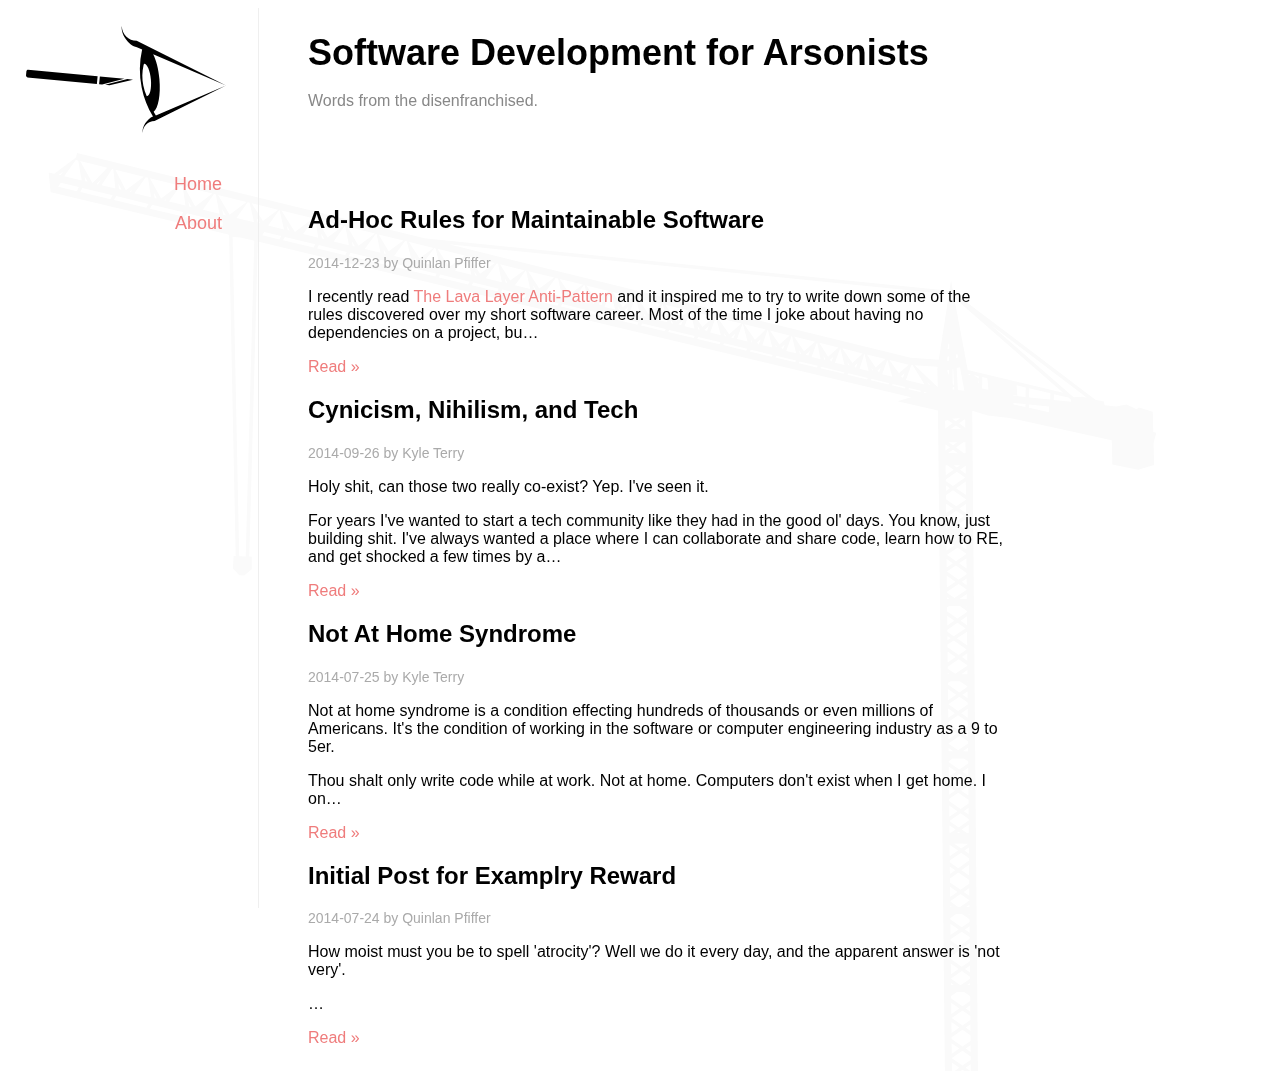
<file: built/index.html>
<!DOCTYPE html>
<!--
  ____ ____  _____ ____  _   _ _   _ _   _ _  _______ _
 / ___|  _ \| ____/ ___|| | | | | | | \ | | |/ / ____| |
| |  _| |_) |  _| \___ \| |_| | | | |  \| | ' /|  _| | |
| |_| |  _ <| |___ ___) |  _  | |_| | |\  | . \| |___| |___
 \____|_| \_\_____|____/|_| |_|\___/|_| \_|_|\_\_____|_____|

Proudly generated with GRESHUNKEL, a static site generator for the dead inside.
-->
<html>
    <head>
        <title>Software Development for Arsonists -     Blog

</title>
        <meta charset="UTF-8">
        
        <link rel="stylesheet" media="all" href="/static/css/main.css" />
        
    </head>
    <body>
        <img id="bg_img" src="/static/img/crane.svg" />
        <div id="side_nav">
            <img src="/static/img/logo.svg" />
            <ul>
                <li>
                    <a href="/">Home</a>
                </li>
                <li>
                    <a href="/about.html">About</a>
                </li>
            </ul>
        </div>
        <div id="main_container">
            <h1 id="blog_title">Software Development for Arsonists</h1>
<p id="subtitle">Words from the disenfranchised.</p>
<div class="blog_posts">
    <ul>
<li><div class="content blog_item"><h2 class="post_title">Ad-Hoc Rules for Maintainable Software</h2><p><span class="author_name">2014-12-23 by Quinlan Pfiffer</span><!-- <span class="comment_count"><a href="/blog/0005_Maintainable_Software.html#disqus_thread">Comments</a></span> --></p><p>I recently read <a href=http://mikehadlow.blogspot.com/2014/12/the-lava-layer-anti-pattern.html>The Lava Layer Anti-Pattern</a>
and it inspired me to try to write down some of the rules
discovered over my short software career. Most of the time I joke about having
no dependencies on a project, bu&hellip;<p><a href="blog/0005_Maintainable_Software.html">Read &raquo;</a></p></div></li><li><div class="content blog_item"><h2 class="post_title">Cynicism, Nihilism, and Tech</h2><p><span class="author_name">2014-09-26 by Kyle Terry</span><!-- <span class="comment_count"><a href="/blog/0004_Cynicism_and_tech.html#disqus_thread">Comments</a></span> --></p><p>Holy shit, can those two really co-exist? Yep. I've seen it.</p><p>For years I've wanted to start a tech community like they had in the good ol'
days. You know, just building shit. I've always wanted a place where I can
collaborate and share code, learn how to RE, and get shocked a few times by a&hellip;<p><a href="blog/0004_Cynicism_and_tech.html">Read &raquo;</a></p></div></li><li><div class="content blog_item"><h2 class="post_title">Not At Home Syndrome</h2><p><span class="author_name"> 2014-07-25 by Kyle Terry</span><!-- <span class="comment_count"><a href="/blog/0002_Not_At_Home.html#disqus_thread">Comments</a></span> --></p><p>Not at home syndrome is a condition effecting hundreds of thousands or even
millions of Americans. It's the condition of working in the software or computer
engineering industry as a 9 to 5er.</p><p>Thou shalt only write code while at work. Not at home. Computers don't exist
when I get home. I on&hellip;<p><a href="blog/0002_Not_At_Home.html">Read &raquo;</a></p></div></li><li><div class="content blog_item"><h2 class="post_title">Initial Post for Examplry Reward</h2><p><span class="author_name"> 2014-07-24 by Quinlan Pfiffer</span><!-- <span class="comment_count"><a href="/blog/0001_Initial_post.html#disqus_thread">Comments</a></span> --></p><p>How moist must you be to spell 'atrocity'? Well we do it every day, and the
apparent answer is 'not very'.</p><p></p>&hellip;<p><a href="blog/0001_Initial_post.html">Read &raquo;</a></p></div></li>    </ul>
</div>


        </div>
    </body>
</html>
</file>
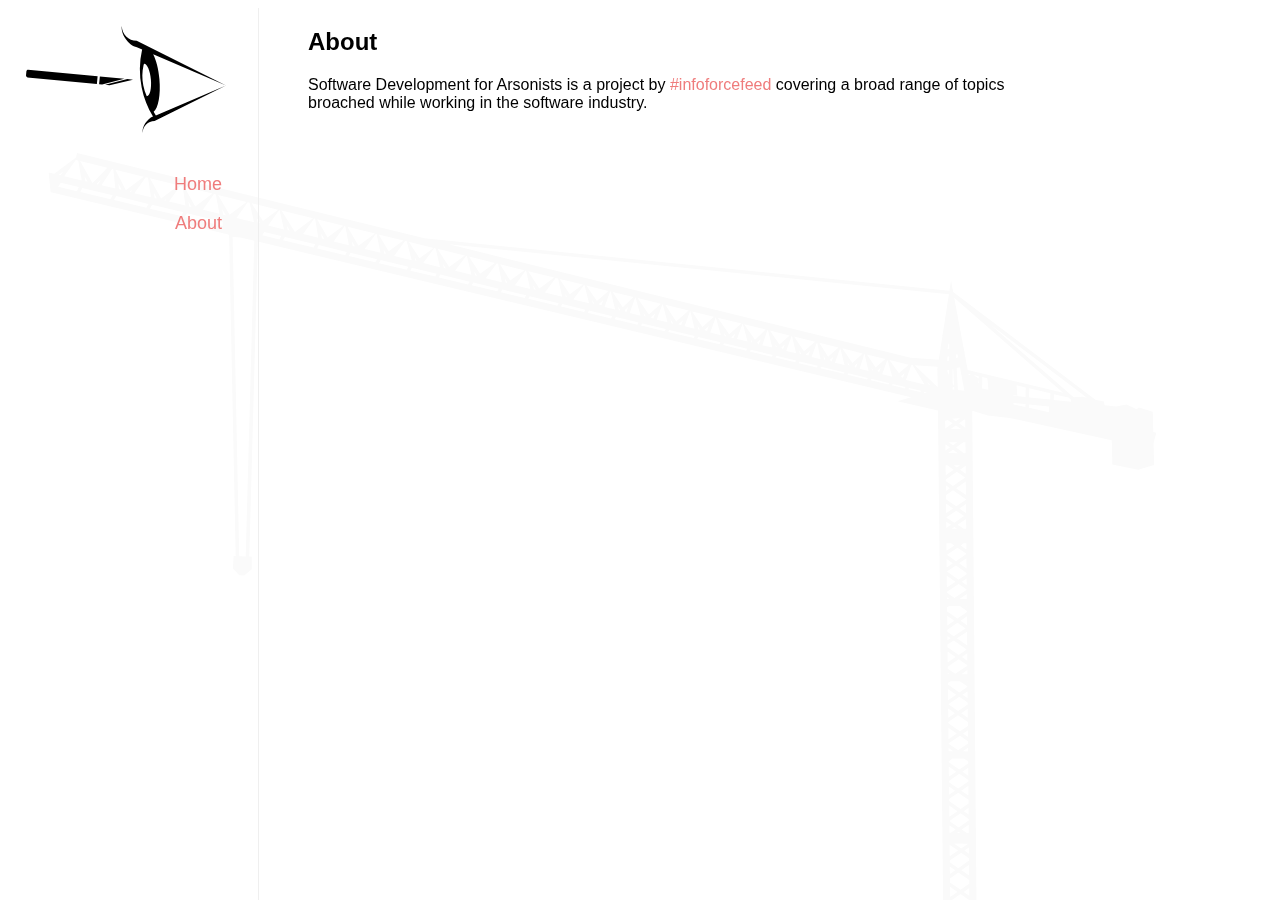
<file: built/about.html>
<!DOCTYPE html>
<!--
  ____ ____  _____ ____  _   _ _   _ _   _ _  _______ _
 / ___|  _ \| ____/ ___|| | | | | | | \ | | |/ / ____| |
| |  _| |_) |  _| \___ \| |_| | | | |  \| | ' /|  _| | |
| |_| |  _ <| |___ ___) |  _  | |_| | |\  | . \| |___| |___
 \____|_| \_\_____|____/|_| |_|\___/|_| \_|_|\_\_____|_____|

Proudly generated with GRESHUNKEL, a static site generator for the dead inside.
-->
<html>
    <head>
        <title>Software Development for Arsonists -     About

</title>
        <meta charset="UTF-8">
        
        <link rel="stylesheet" media="all" href="/static/css/main.css" />
        
    </head>
    <body>
        <img id="bg_img" src="/static/img/crane.svg" />
        <div id="side_nav">
            <img src="/static/img/logo.svg" />
            <ul>
                <li>
                    <a href="/">Home</a>
                </li>
                <li>
                    <a href="/about.html">About</a>
                </li>
            </ul>
        </div>
        <div id="main_container">
            <div class="blog_posts">
    <h2>About</h2>
    <p>Software Development for Arsonists is a project by <a href="http://infoforcefeed.org/">#infoforcefeed</a> covering a broad range of topics
broached while working in the software industry.</p>
</div>


        </div>
    </body>
</html>
</file>
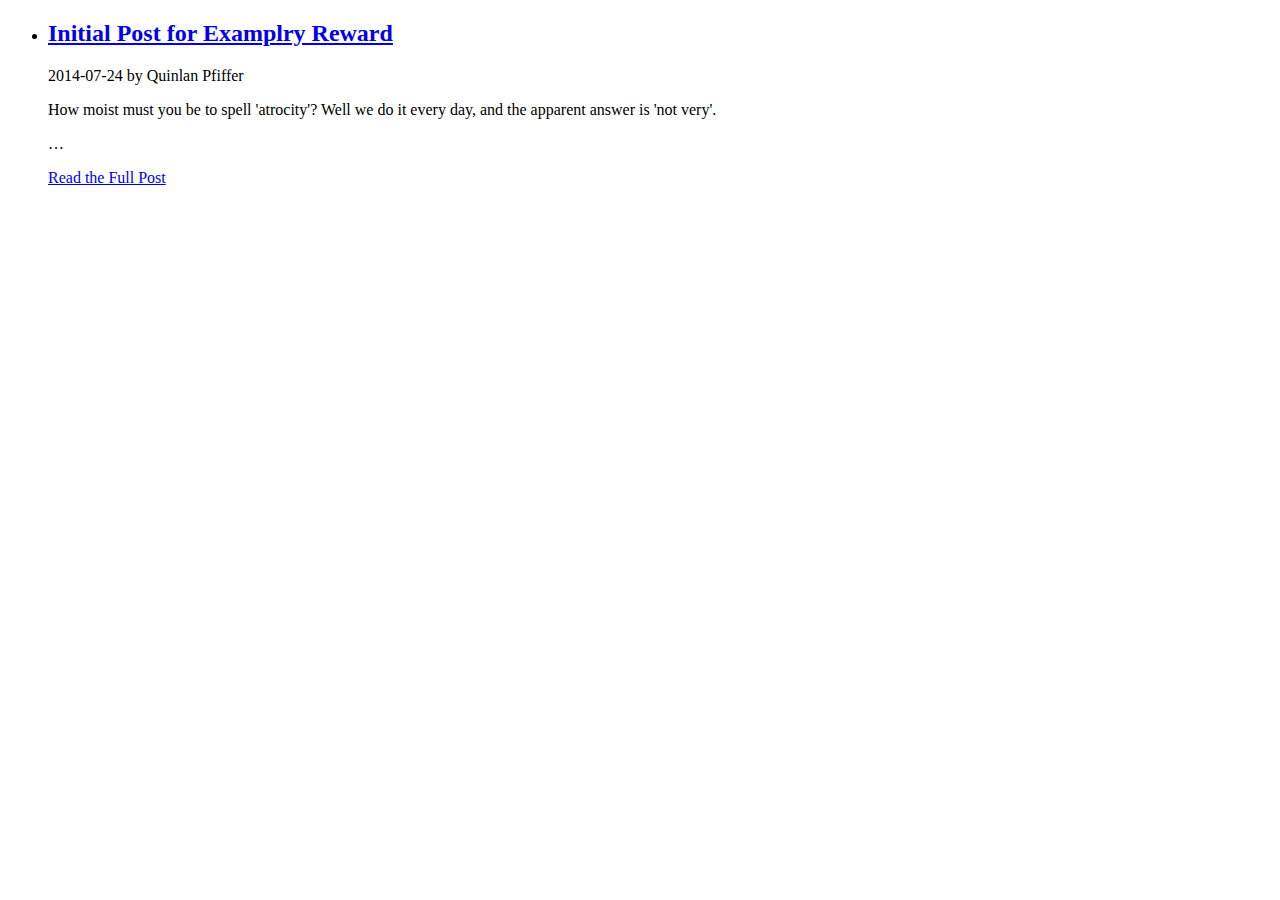
<file: built/blog.html>
<!DOCTYPE html>
<!--
  ____ ____  _____ ____  _   _ _   _ _   _ _  _______ _
 / ___|  _ \| ____/ ___|| | | | | | | \ | | |/ / ____| |
| |  _| |_) |  _| \___ \| |_| | | | |  \| | ' /|  _| | |
| |_| |  _ <| |___ ___) |  _  | |_| | |\  | . \| |___| |___
 \____|_| \_\_____|____/|_| |_|\___/|_| \_|_|\_\_____|_____|

Proudly generated with GRESHUNKEL, a static site generator for the dead inside.
-->
<html>
    <head>
        <title>Software Development for Arsonists -     Blog

</title>
        <meta charset="UTF-8">
        
        <!-- <link rel="stylesheet" media="all" href="/static/css/main.css" /> -->
        
    </head>
    <body>
        <div id="main_container">
            <div class="blog_container">
    <ul>
<li><div class="content blog_item"><h2 class="post_title"><a href="/blog/0001_Initial_post.html">Initial Post for Examplry Reward</a></h2><p><span class="author_name"> 2014-07-24 by Quinlan Pfiffer</span><!-- <span class="comment_count"><a href="/blog/0001_Initial_post.html#disqus_thread">Comments</a></span> --></p><p>How moist must you be to spell 'atrocity'? Well we do it every day, and the
apparent answer is 'not very'.</p><p></p>&hellip;<p><a href="blog/0001_Initial_post.html">Read the Full Post</a></p></div></li>    </ul>
</div>


        </div>
    </body>
</html>
</file>
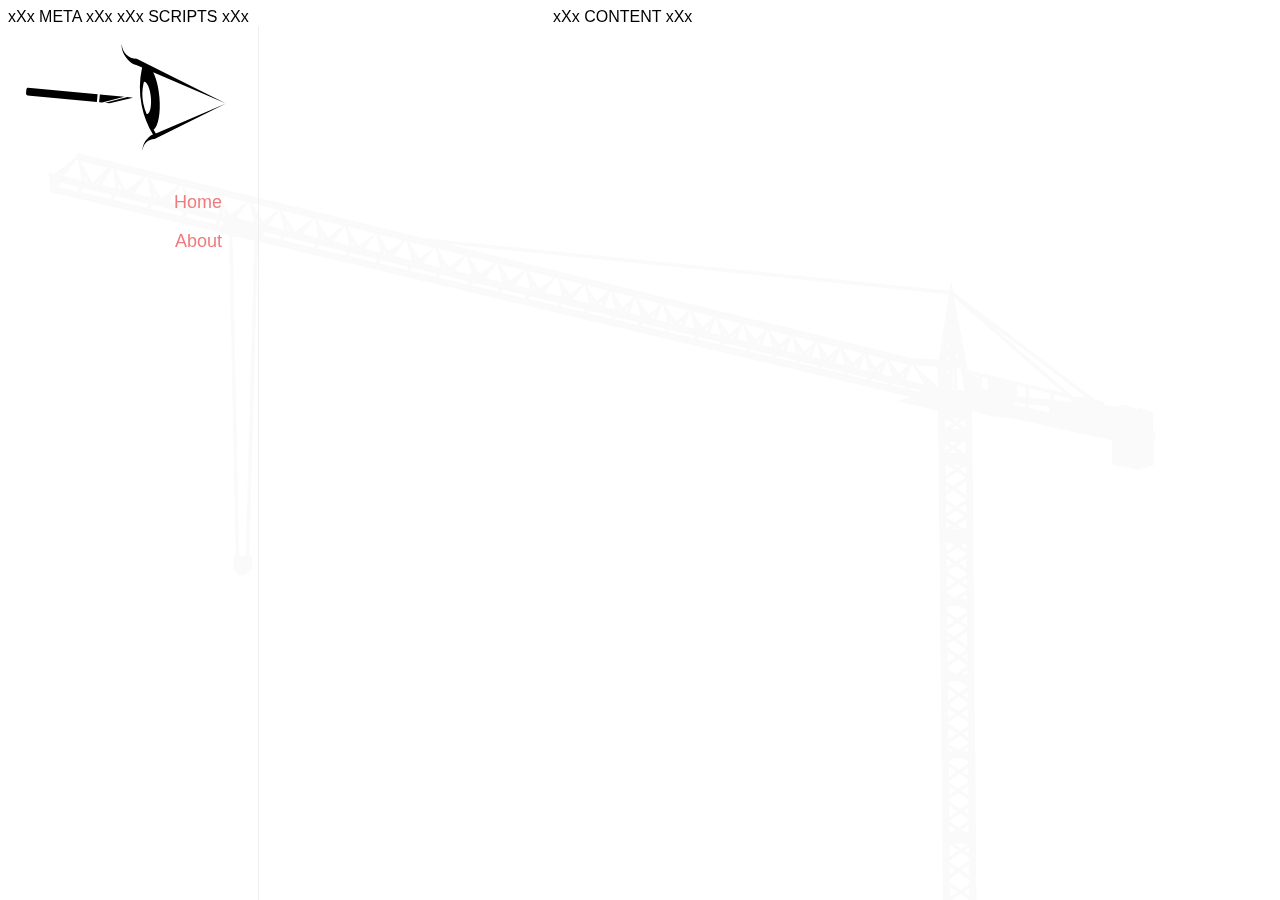
<file: templates/base.html>
<!DOCTYPE html>
<!--
  ____ ____  _____ ____  _   _ _   _ _   _ _  _______ _
 / ___|  _ \| ____/ ___|| | | | | | | \ | | |/ / ____| |
| |  _| |_) |  _| \___ \| |_| | | | |  \| | ' /|  _| | |
| |_| |  _ <| |___ ___) |  _  | |_| | |\  | . \| |___| |___
 \____|_| \_\_____|____/|_| |_|\___/|_| \_|_|\_\_____|_____|

Proudly generated with GRESHUNKEL, a static site generator for the dead inside.
-->
<html>
    <head>
        <title>Software Development for Arsonists - xXx TITLE xXx</title>
        <meta charset="UTF-8">
        xXx META xXx
        <link rel="stylesheet" media="all" href="/static/css/main.css" />
        xXx SCRIPTS xXx
    </head>
    <body>
        <img id="bg_img" src="/static/img/crane.svg" />
        <div id="side_nav">
            <img src="/static/img/logo.svg" />
            <ul>
                <li>
                    <a href="/">Home</a>
                </li>
                <li>
                    <a href="/about.html">About</a>
                </li>
            </ul>
        </div>
        <div id="main_container">
            xXx CONTENT xXx
        </div>
    </body>
</html>
</file>
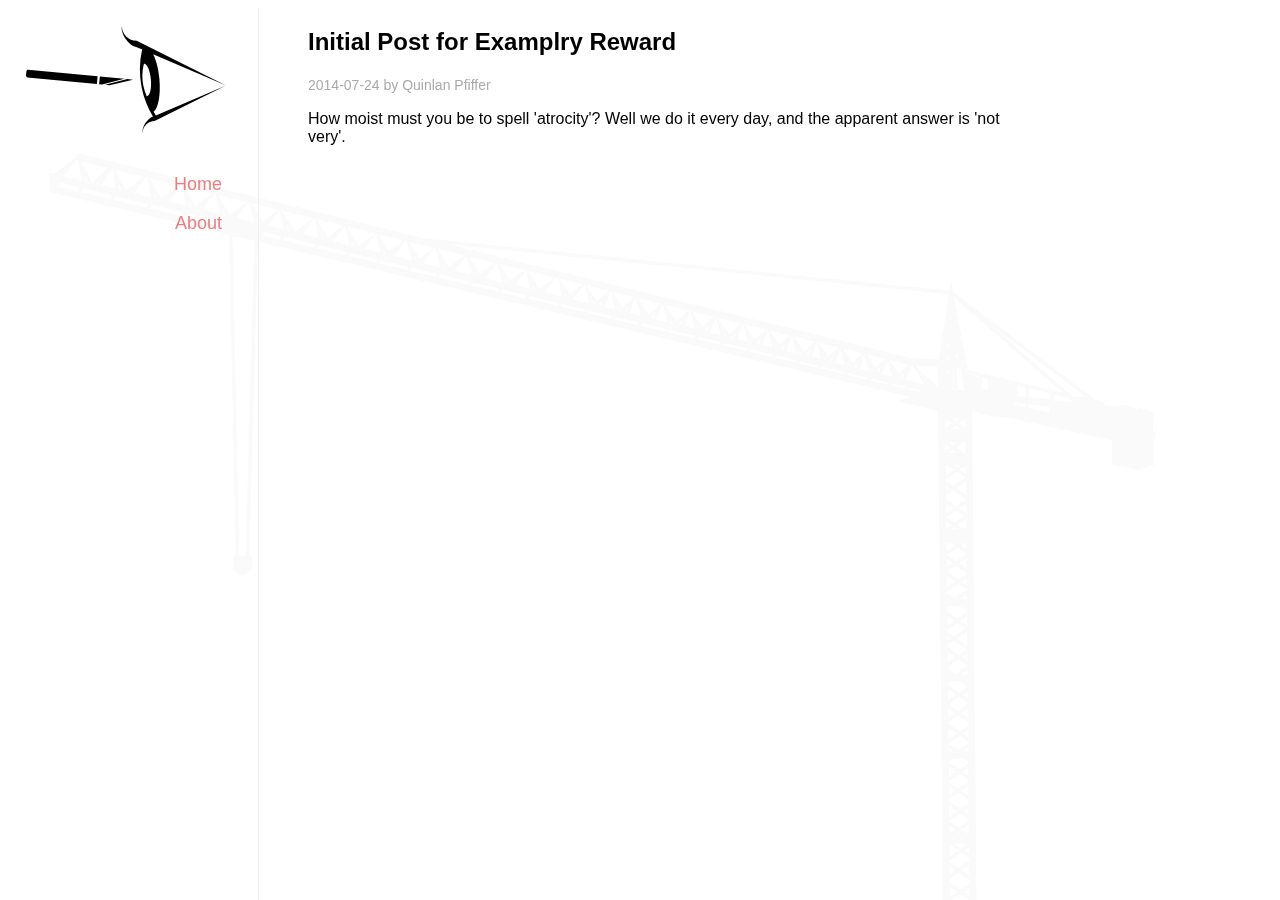
<file: built/blog/0001_Initial_post.html>
<!DOCTYPE html>
<!--
  ____ ____  _____ ____  _   _ _   _ _   _ _  _______ _
 / ___|  _ \| ____/ ___|| | | | | | | \ | | |/ / ____| |
| |  _| |_) |  _| \___ \| |_| | | | |  \| | ' /|  _| | |
| |_| |  _ <| |___ ___) |  _  | |_| | |\  | . \| |___| |___
 \____|_| \_\_____|____/|_| |_|\___/|_| \_|_|\_\_____|_____|

Proudly generated with GRESHUNKEL, a static site generator for the dead inside.
-->
<html>
    <head>
        <title>Software Development for Arsonists - Initial Post for Examplry Reward
</title>
        <meta charset="UTF-8">
        
        <link rel="stylesheet" media="all" href="/static/css/main.css" />
        
    </head>
    <body>
        <img id="bg_img" src="/static/img/crane.svg" />
        <div id="side_nav">
            <img src="/static/img/logo.svg" />
            <ul>
                <li>
                    <a href="/">Home</a>
                </li>
                <li>
                    <a href="/about.html">About</a>
                </li>
            </ul>
        </div>
        <div id="main_container">
            <div class="blog_posts">
<div class="language-bash content"><h2 class="post_title">Initial Post for Examplry Reward</h2><p><span class="author_name"> 2014-07-24 by Quinlan Pfiffer</span><!-- <span class="comment_count"><a href="/blog/0001_Initial_post.html#disqus_thread">Comments</a></span> --></p><p>How moist must you be to spell 'atrocity'? Well we do it every day, and the
apparent answer is 'not very'.</p><p></p></div><!--<div id="disqus_thread"></div><script type="text/javascript">var disqus_shortname = 'olegdbblog';(function() {var dsq = document.createElement('script'); dsq.type = 'text/javascript'; dsq.async = true;dsq.src = '//' + disqus_shortname + '.disqus.com/embed.js';(document.getElementsByTagName('head')[0] || document.getElementsByTagName('body')[0]).appendChild(dsq);})();</script><noscript>Please enable JavaScript to view the <a href="http://disqus.com/?ref_noscript">comments powered by Disqus.</a></noscript><a href="http://disqus.com" class="dsq-brlink">comments powered by <span class="logo-disqus">Disqus</span></a>--></div>


        </div>
    </body>
</html>
</file>
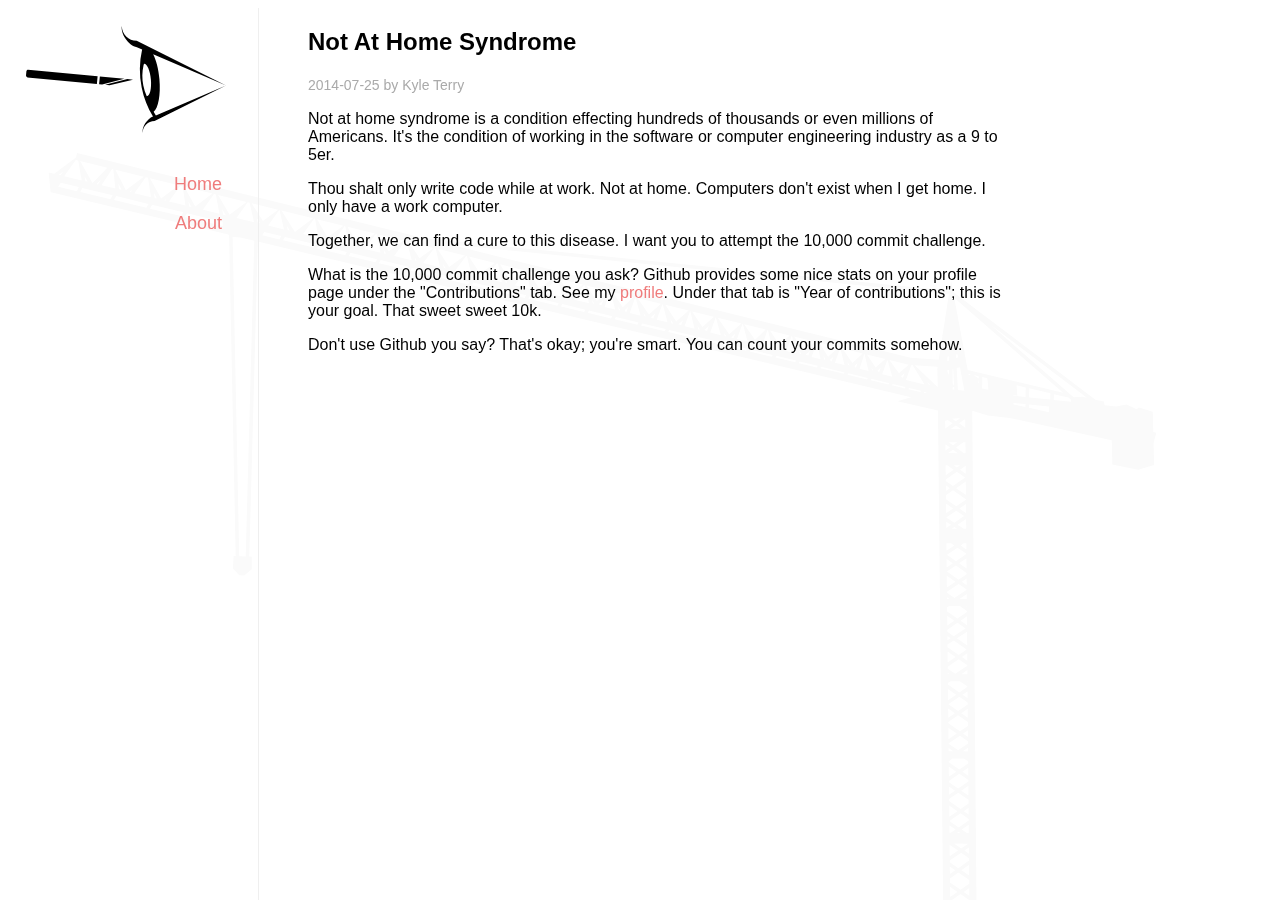
<file: built/blog/0002_Not_At_Home.html>
<!DOCTYPE html>
<!--
  ____ ____  _____ ____  _   _ _   _ _   _ _  _______ _
 / ___|  _ \| ____/ ___|| | | | | | | \ | | |/ / ____| |
| |  _| |_) |  _| \___ \| |_| | | | |  \| | ' /|  _| | |
| |_| |  _ <| |___ ___) |  _  | |_| | |\  | . \| |___| |___
 \____|_| \_\_____|____/|_| |_|\___/|_| \_|_|\_\_____|_____|

Proudly generated with GRESHUNKEL, a static site generator for the dead inside.
-->
<html>
    <head>
        <title>Software Development for Arsonists - Not At Home Syndrome
</title>
        <meta charset="UTF-8">
        
        <link rel="stylesheet" media="all" href="/static/css/main.css" />
        
    </head>
    <body>
        <img id="bg_img" src="/static/img/crane.svg" />
        <div id="side_nav">
            <img src="/static/img/logo.svg" />
            <ul>
                <li>
                    <a href="/">Home</a>
                </li>
                <li>
                    <a href="/about.html">About</a>
                </li>
            </ul>
        </div>
        <div id="main_container">
            <div class="blog_posts">
<div class="language-bash content"><h2 class="post_title">Not At Home Syndrome</h2><p><span class="author_name"> 2014-07-25 by Kyle Terry</span><!-- <span class="comment_count"><a href="/blog/0002_Not_At_Home.html#disqus_thread">Comments</a></span> --></p><p>Not at home syndrome is a condition effecting hundreds of thousands or even
millions of Americans. It's the condition of working in the software or computer
engineering industry as a 9 to 5er.</p><p>Thou shalt only write code while at work. Not at home. Computers don't exist
when I get home. I only have a work computer.</p><p>Together, we can find a cure to this disease. I want you to attempt the 10,000
commit challenge.</p><p>What is the 10,000 commit challenge you ask? Github provides some nice stats on
your profile page under the "Contributions" tab. See my
<a href=https://github.com/kyleterry>profile</a>. Under that tab is "Year of
contributions"; this is your goal. That sweet sweet 10k.</p><p>Don't use Github you say? That's okay; you're smart. You can count your commits
somehow.</p><p></p></div><!--<div id="disqus_thread"></div><script type="text/javascript">var disqus_shortname = 'olegdbblog';(function() {var dsq = document.createElement('script'); dsq.type = 'text/javascript'; dsq.async = true;dsq.src = '//' + disqus_shortname + '.disqus.com/embed.js';(document.getElementsByTagName('head')[0] || document.getElementsByTagName('body')[0]).appendChild(dsq);})();</script><noscript>Please enable JavaScript to view the <a href="http://disqus.com/?ref_noscript">comments powered by Disqus.</a></noscript><a href="http://disqus.com" class="dsq-brlink">comments powered by <span class="logo-disqus">Disqus</span></a>--></div>


        </div>
    </body>
</html>
</file>
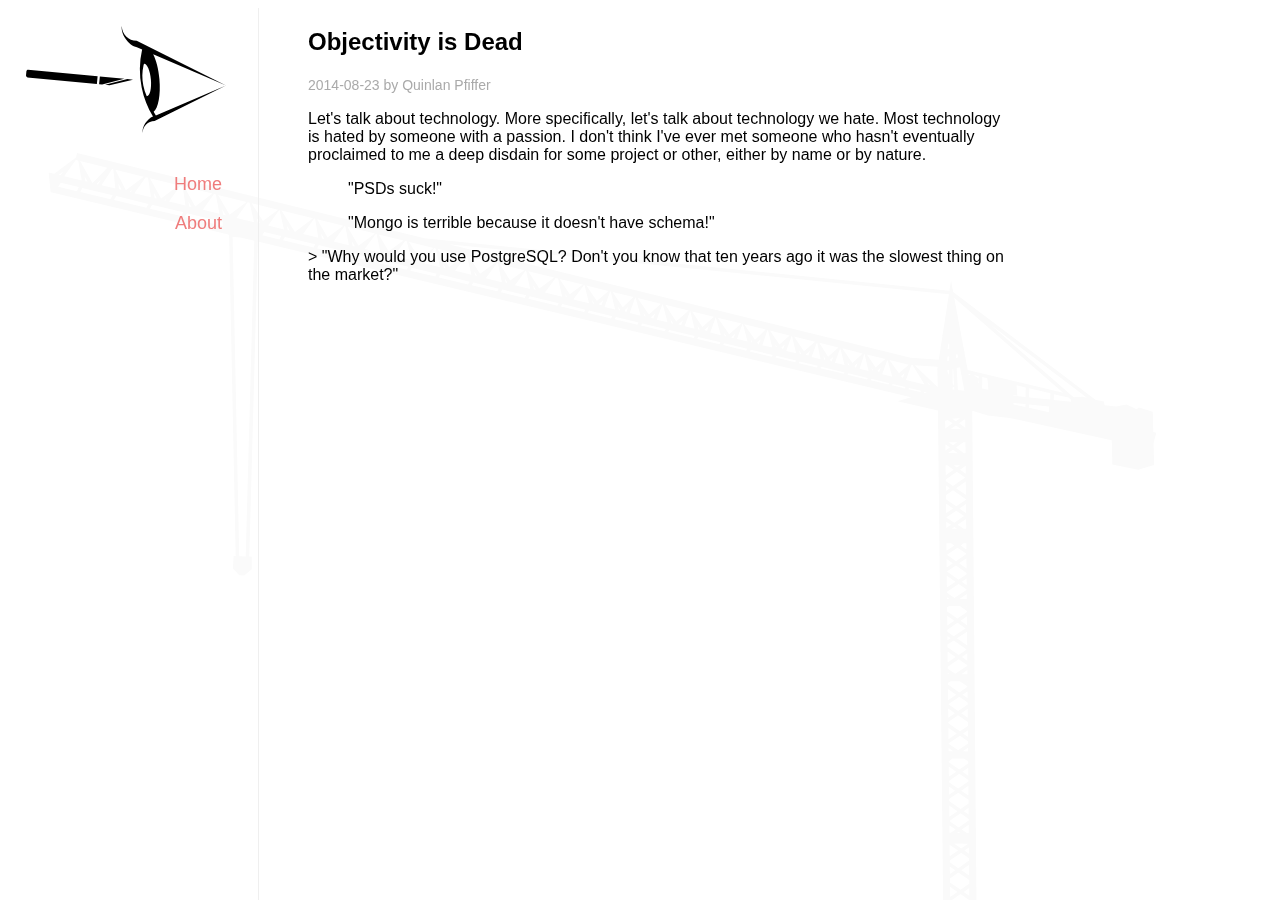
<file: built/blog/0003_Objectivity_is_dead.html>
<!DOCTYPE html>
<!--
  ____ ____  _____ ____  _   _ _   _ _   _ _  _______ _
 / ___|  _ \| ____/ ___|| | | | | | | \ | | |/ / ____| |
| |  _| |_) |  _| \___ \| |_| | | | |  \| | ' /|  _| | |
| |_| |  _ <| |___ ___) |  _  | |_| | |\  | . \| |___| |___
 \____|_| \_\_____|____/|_| |_|\___/|_| \_|_|\_\_____|_____|

Proudly generated with GRESHUNKEL, a static site generator for the dead inside.
-->
<html>
    <head>
        <title>Software Development for Arsonists - Objectivity is Dead
</title>
        <meta charset="UTF-8">
        
        <link rel="stylesheet" media="all" href="/static/css/main.css" />
        
    </head>
    <body>
        <img id="bg_img" src="/static/img/crane.svg" />
        <div id="side_nav">
            <img src="/static/img/logo.svg" />
            <ul>
                <li>
                    <a href="/">Home</a>
                </li>
                <li>
                    <a href="/about.html">About</a>
                </li>
            </ul>
        </div>
        <div id="main_container">
            <div class="blog_posts">
<div class="language-bash content"><h2 class="post_title">Objectivity is Dead</h2><p><span class="author_name"> 2014-08-23 by Quinlan Pfiffer</span><!-- <span class="comment_count"><a href="/blog/0003_Objectivity_is_dead.html#disqus_thread">Comments</a></span> --></p><p>Let's talk about technology. More specifically, let's talk about technology we
hate. Most technology is hated by someone with a passion. I don't think I've
ever met someone who hasn't eventually proclaimed to me a deep disdain for some
project or other, either by name or by nature.</p><p><blockquote> "PSDs suck!"</blockquote><blockquote> "Mongo is terrible because it doesn't have schema!"</blockquote>> "Why would you use PostgreSQL? Don't you know that ten years ago it was the
slowest thing on the market?"</p><p></p></div><!--<div id="disqus_thread"></div><script type="text/javascript">var disqus_shortname = 'olegdbblog';(function() {var dsq = document.createElement('script'); dsq.type = 'text/javascript'; dsq.async = true;dsq.src = '//' + disqus_shortname + '.disqus.com/embed.js';(document.getElementsByTagName('head')[0] || document.getElementsByTagName('body')[0]).appendChild(dsq);})();</script><noscript>Please enable JavaScript to view the <a href="http://disqus.com/?ref_noscript">comments powered by Disqus.</a></noscript><a href="http://disqus.com" class="dsq-brlink">comments powered by <span class="logo-disqus">Disqus</span></a>--></div>


        </div>
    </body>
</html>
</file>
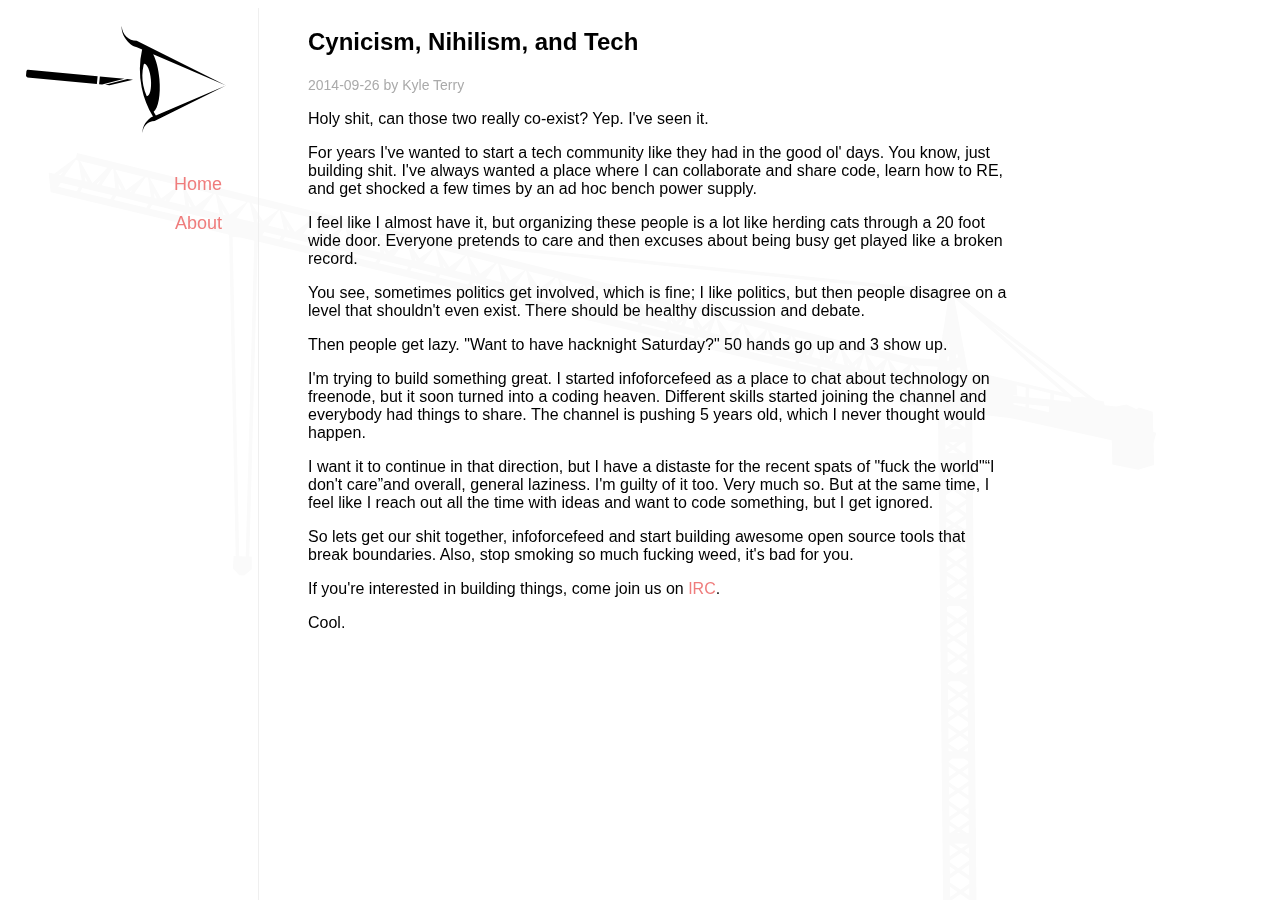
<file: built/blog/0004_Cynicism_and_tech.html>
<!DOCTYPE html>
<!--
  ____ ____  _____ ____  _   _ _   _ _   _ _  _______ _
 / ___|  _ \| ____/ ___|| | | | | | | \ | | |/ / ____| |
| |  _| |_) |  _| \___ \| |_| | | | |  \| | ' /|  _| | |
| |_| |  _ <| |___ ___) |  _  | |_| | |\  | . \| |___| |___
 \____|_| \_\_____|____/|_| |_|\___/|_| \_|_|\_\_____|_____|

Proudly generated with GRESHUNKEL, a static site generator for the dead inside.
-->
<html>
    <head>
        <title>Software Development for Arsonists - Cynicism, Nihilism, and Tech
</title>
        <meta charset="UTF-8">
        
        <link rel="stylesheet" media="all" href="/static/css/main.css" />
        
    </head>
    <body>
        <img id="bg_img" src="/static/img/crane.svg" />
        <div id="side_nav">
            <img src="/static/img/logo.svg" />
            <ul>
                <li>
                    <a href="/">Home</a>
                </li>
                <li>
                    <a href="/about.html">About</a>
                </li>
            </ul>
        </div>
        <div id="main_container">
            <div class="blog_posts">
<div class="language-bash content"><h2 class="post_title">Cynicism, Nihilism, and Tech</h2><p><span class="author_name">2014-09-26 by Kyle Terry</span><!-- <span class="comment_count"><a href="/blog/0004_Cynicism_and_tech.html#disqus_thread">Comments</a></span> --></p><p>Holy shit, can those two really co-exist? Yep. I've seen it.</p><p>For years I've wanted to start a tech community like they had in the good ol'
days. You know, just building shit. I've always wanted a place where I can
collaborate and share code, learn how to RE, and get shocked a few times by an
ad hoc bench power supply.</p><p>I feel like I almost have it, but organizing these people is a lot like herding
cats through a 20 foot wide door. Everyone pretends to care and then excuses
about being busy get played like a broken record.</p><p>You see, sometimes politics get involved, which is fine; I like politics, but
then people disagree on a level that shouldn't even exist. There should be
healthy discussion and debate.</p><p>Then people get lazy. "Want to have hacknight Saturday?" 50 hands go up and 3
show up.</p><p>I'm trying to build something great. I started infoforcefeed as a place to chat
about technology on freenode, but it soon turned into a coding heaven. Different
skills started joining the channel and everybody had things to share. The
channel is pushing 5 years old, which I never thought would happen.</p><p>I want it to continue in that direction, but I have a distaste for the recent
spats of "fuck the world"<q>I don't care</q>and overall, general laziness. I'm
guilty of it too. Very much so. But at the same time, I feel like I reach out
all the time with ideas and want to code something, but I get ignored.</p><p>So lets get our shit together, infoforcefeed and start building awesome open
source tools that break boundaries. Also, stop smoking so much fucking weed,
it's bad for you.</p><p>If you're interested in building things, come join us on
<a href=irc://irc.freenode.net/#infoforcefeed>IRC</a>.</p><p>Cool.</p><p></p></div><!--<div id="disqus_thread"></div><script type="text/javascript">var disqus_shortname = 'olegdbblog';(function() {var dsq = document.createElement('script'); dsq.type = 'text/javascript'; dsq.async = true;dsq.src = '//' + disqus_shortname + '.disqus.com/embed.js';(document.getElementsByTagName('head')[0] || document.getElementsByTagName('body')[0]).appendChild(dsq);})();</script><noscript>Please enable JavaScript to view the <a href="http://disqus.com/?ref_noscript">comments powered by Disqus.</a></noscript><a href="http://disqus.com" class="dsq-brlink">comments powered by <span class="logo-disqus">Disqus</span></a>--></div>


        </div>
    </body>
</html>
</file>
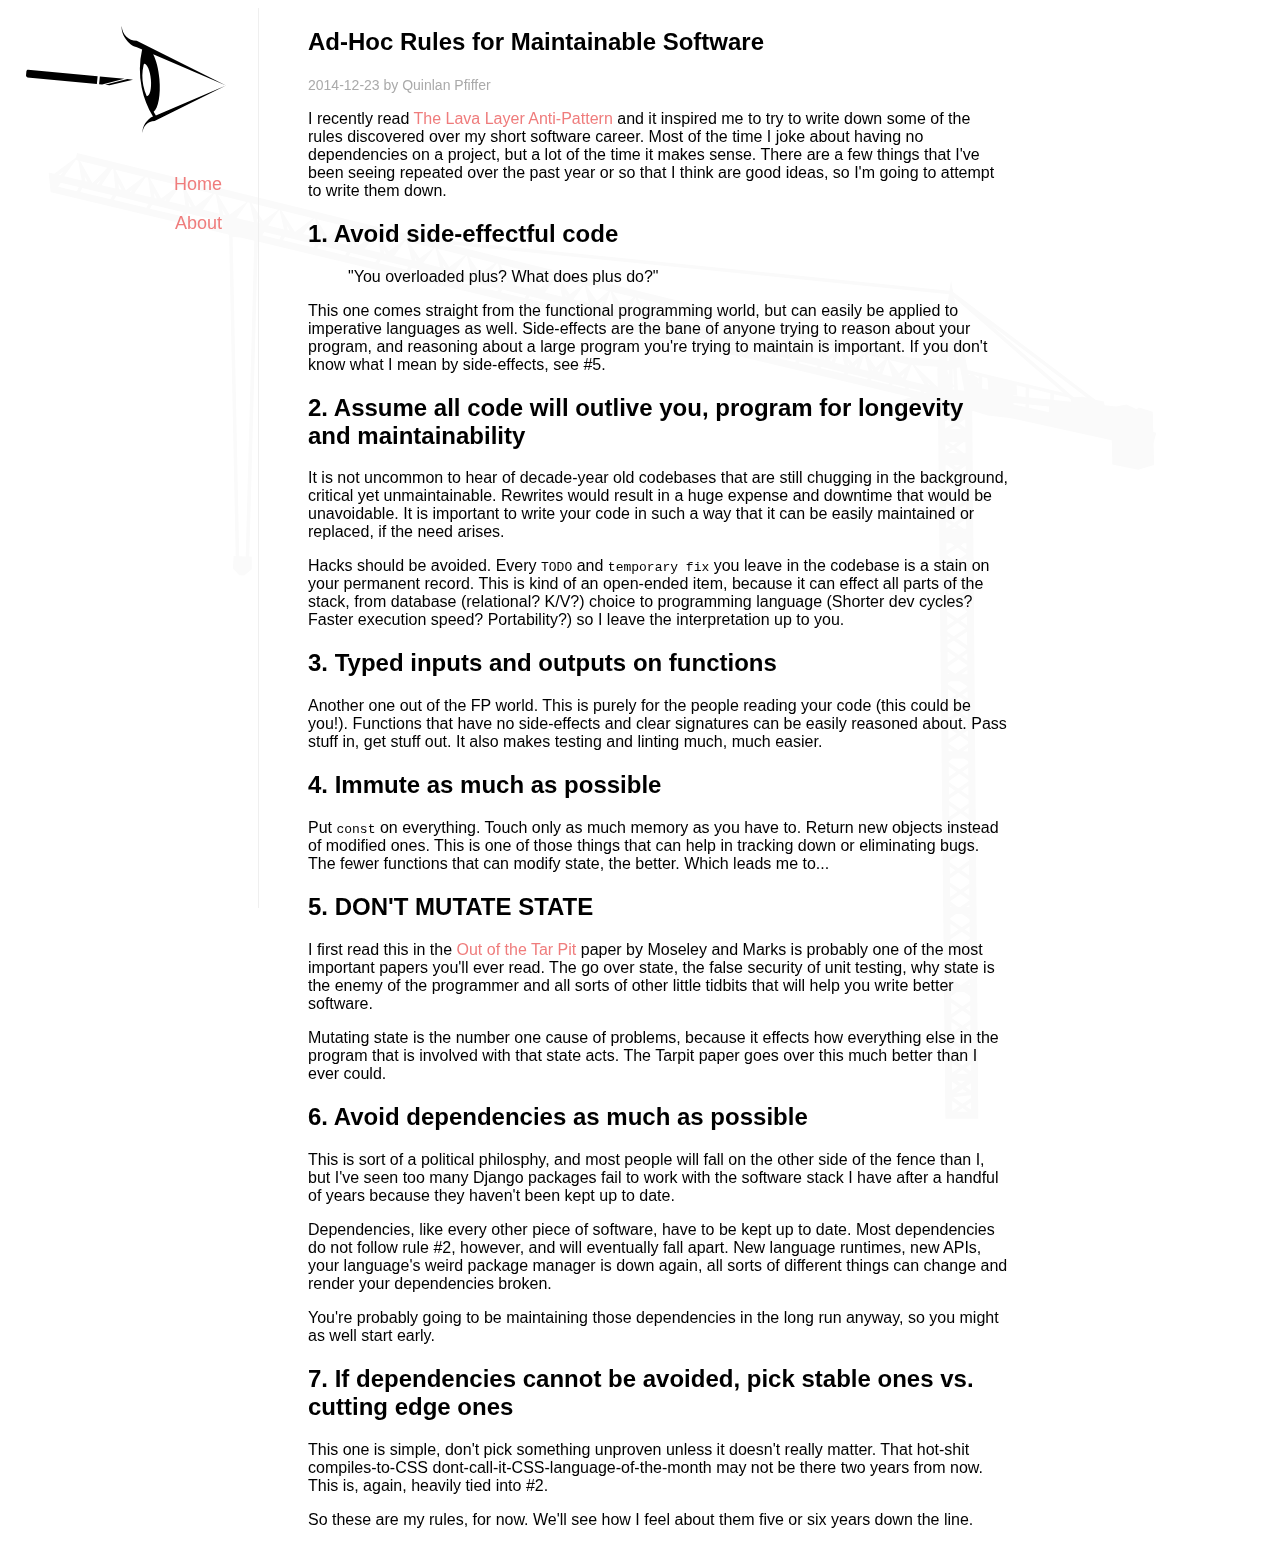
<file: built/blog/0005_Maintainable_Software.html>
<!DOCTYPE html>
<!--
  ____ ____  _____ ____  _   _ _   _ _   _ _  _______ _
 / ___|  _ \| ____/ ___|| | | | | | | \ | | |/ / ____| |
| |  _| |_) |  _| \___ \| |_| | | | |  \| | ' /|  _| | |
| |_| |  _ <| |___ ___) |  _  | |_| | |\  | . \| |___| |___
 \____|_| \_\_____|____/|_| |_|\___/|_| \_|_|\_\_____|_____|

Proudly generated with GRESHUNKEL, a static site generator for the dead inside.
-->
<html>
    <head>
        <title>Software Development for Arsonists - Ad-Hoc Rules for Maintainable Software
</title>
        <meta charset="UTF-8">
        
        <link rel="stylesheet" media="all" href="/static/css/main.css" />
        
    </head>
    <body>
        <img id="bg_img" src="/static/img/crane.svg" />
        <div id="side_nav">
            <img src="/static/img/logo.svg" />
            <ul>
                <li>
                    <a href="/">Home</a>
                </li>
                <li>
                    <a href="/about.html">About</a>
                </li>
            </ul>
        </div>
        <div id="main_container">
            <div class="blog_posts">
<div class="language-bash content"><h2 class="post_title">Ad-Hoc Rules for Maintainable Software</h2><p><span class="author_name">2014-12-23 by Quinlan Pfiffer</span><!-- <span class="comment_count"><a href="/blog/0005_Maintainable_Software.html#disqus_thread">Comments</a></span> --></p><p>I recently read <a href=http://mikehadlow.blogspot.com/2014/12/the-lava-layer-anti-pattern.html>The Lava Layer Anti-Pattern</a>
and it inspired me to try to write down some of the rules
discovered over my short software career. Most of the time I joke about having
no dependencies on a project, but a lot of the time it makes sense. There are a
few things that I've been seeing repeated over the past year or so that I think
are good ideas, so I'm going to attempt to write them down.
<h2>1. Avoid side-effectful code</h2></p><p><blockquote> "You overloaded plus? What does plus do?"</blockquote>This one comes straight from the functional programming world, but can easily be
applied to imperative languages as well. Side-effects are the bane of anyone
trying to reason about your program, and reasoning about a large program you're
trying to maintain is important. If you don't know what I mean by side-effects,
see #5.
<h2>2. Assume all code will outlive you, program for longevity and maintainability</h2></p><p>It is not uncommon to hear of decade-year old codebases that are still chugging
in the background, critical yet unmaintainable. Rewrites would result in a huge
expense and downtime that would be unavoidable. It is important to write your
code in such a way that it can be easily maintained or replaced, if the need
arises.</p><p>Hacks should be avoided. Every <code>TODO</code> and <code>temporary fix</code> you leave in the codebase
is a stain on your permanent record. This is kind of an open-ended item, because
it can effect all parts of the stack, from database (relational? K/V?) choice to
programming language (Shorter dev cycles? Faster execution speed? Portability?)
so I leave the interpretation up to you.
<h2>3. Typed inputs and outputs on functions</h2></p><p>Another one out of the FP world. This is purely for the people
reading your code (this could be you!). Functions that have no side-effects 
and clear signatures can be easily reasoned about. Pass stuff in, get stuff out.
It also makes testing and linting much, much easier.
<h2>4. Immute as much as possible</h2></p><p>Put <code>const</code> on everything. Touch only as much memory as you have to. Return new
objects instead of modified ones. This is one of those things that can help in
tracking down or eliminating bugs. The fewer functions that can modify
state, the better. Which leads me to...
<h2>5. DON'T MUTATE STATE</h2></p><p>I first read this in the <a href=http://shaffner.us/cs/papers/tarpit.pdf>Out of the Tar Pit</a>
paper by Moseley and Marks is probably one of the most important papers you'll
ever read. The go over state, the false security of unit testing, why state is
the enemy of the programmer and all sorts of other little tidbits that will help
you write better software.</p><p>Mutating state is the number one cause of problems, because it effects how
everything else in the program that is involved with that state acts. The Tarpit
paper goes over this much better than I ever could.
<h2>6. Avoid dependencies as much as possible</h2></p><p>This is sort of a political philosphy, and most people will fall on the other
side of the fence than I, but I've seen too many Django packages fail to work with the
software stack I have after a handful of years because they haven't been kept up
to date.</p><p>Dependencies, like every other piece of software, have to be kept up to date.
Most dependencies do not follow rule #2, however, and will eventually fall
apart. New language runtimes, new APIs, your language's weird package manager is
down again, all sorts of different things can change and render your dependencies
broken.</p><p>You're probably going to be maintaining those dependencies in the long run
anyway, so you might as well start early.
<h2>7. If dependencies cannot be avoided, pick stable ones vs. cutting edge ones</h2></p><p>This one is simple, don't pick something unproven unless it doesn't really
matter. That hot-shit compiles-to-CSS dont-call-it-CSS-language-of-the-month may
not be there two years from now. This is, again, heavily tied into #2.</p><p>So these are my rules, for now. We'll see how I feel about them five or six
years down the line.</p><p></p></div><!--<div id="disqus_thread"></div><script type="text/javascript">var disqus_shortname = 'olegdbblog';(function() {var dsq = document.createElement('script'); dsq.type = 'text/javascript'; dsq.async = true;dsq.src = '//' + disqus_shortname + '.disqus.com/embed.js';(document.getElementsByTagName('head')[0] || document.getElementsByTagName('body')[0]).appendChild(dsq);})();</script><noscript>Please enable JavaScript to view the <a href="http://disqus.com/?ref_noscript">comments powered by Disqus.</a></noscript><a href="http://disqus.com" class="dsq-brlink">comments powered by <span class="logo-disqus">Disqus</span></a>--></div>


        </div>
    </body>
</html>
</file>
<file: static/css/main.css>
/* vim: set ts=4 sw=4 noet : */
html {
	font-family: 'Open Sans', Helvetica, Arial, sans-serif;
}
code {
	white-space: pre-wrap;
}
#bg_img {
	position: fixed;
	left: 0;
	top: 0;
	z-index: -15;
	height: 1200px;
}
a {
	text-decoration: none;
	color: #EF7C7C;
}
a:hover {
	color: #8EA4F9;
}
#blog_title {
	font-size: 36px;
	margin-bottom: 0.5em;
}
#subtitle {
	color: #888;
	margin-bottom: 6em;
}
.author_name {
	font-size: 14px;
	color: #AAA;
}
.blog_posts ul {
	padding-left: 0px;
}
.blog_posts ul li {
	list-style-type: none;
}
#side_nav {
	position: fixed;
	display: block;
	width: 250px;
	height: 100%;
	color: #454545;
	font-size: 18px;
	border-right: solid 1px #efefef;
}
#side_nav li {
	list-style-type: none;
	text-align: right;
	padding-right: 2em;
	padding-bottom: 1em;
}
#side_nav img {
	width: 80%;
	padding: 1em;
}
#main_container {
	margin-left: 300px;
	display: inline-block;
	max-width: 700px;
}
</file>
